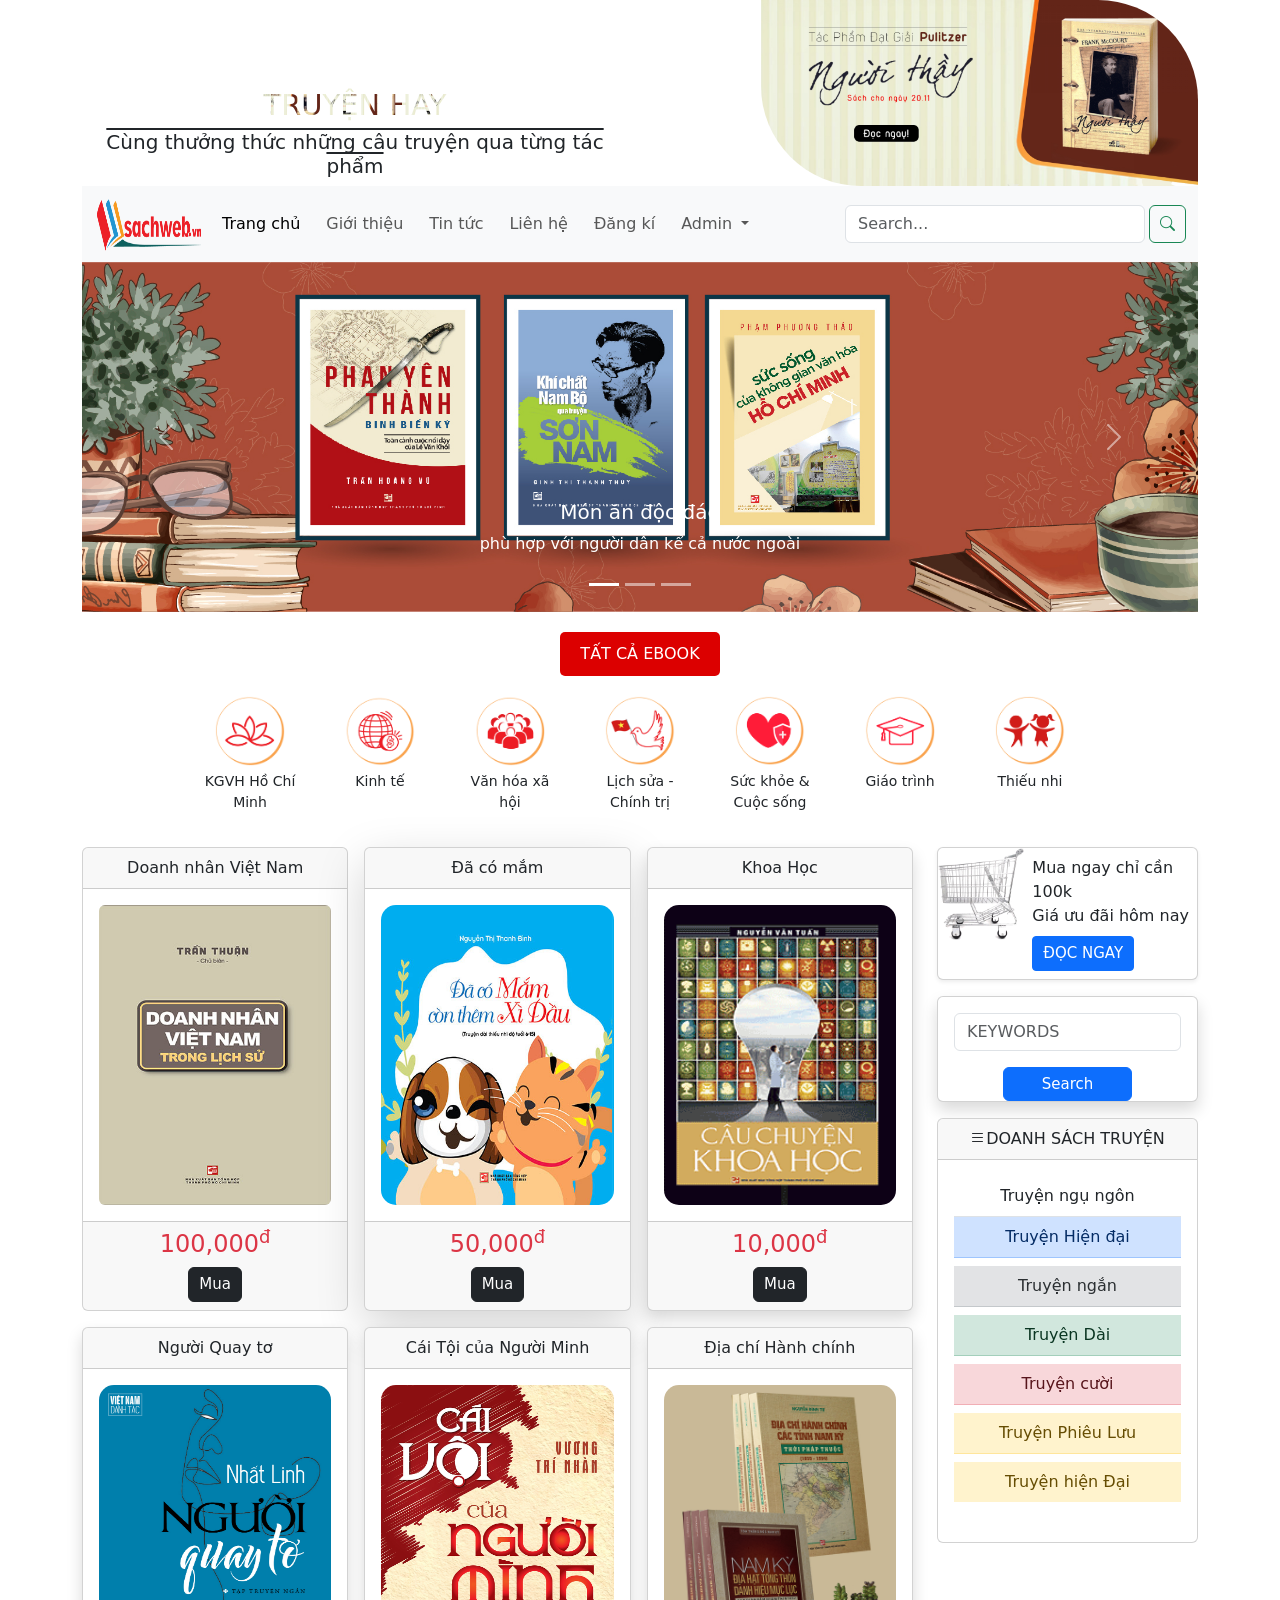
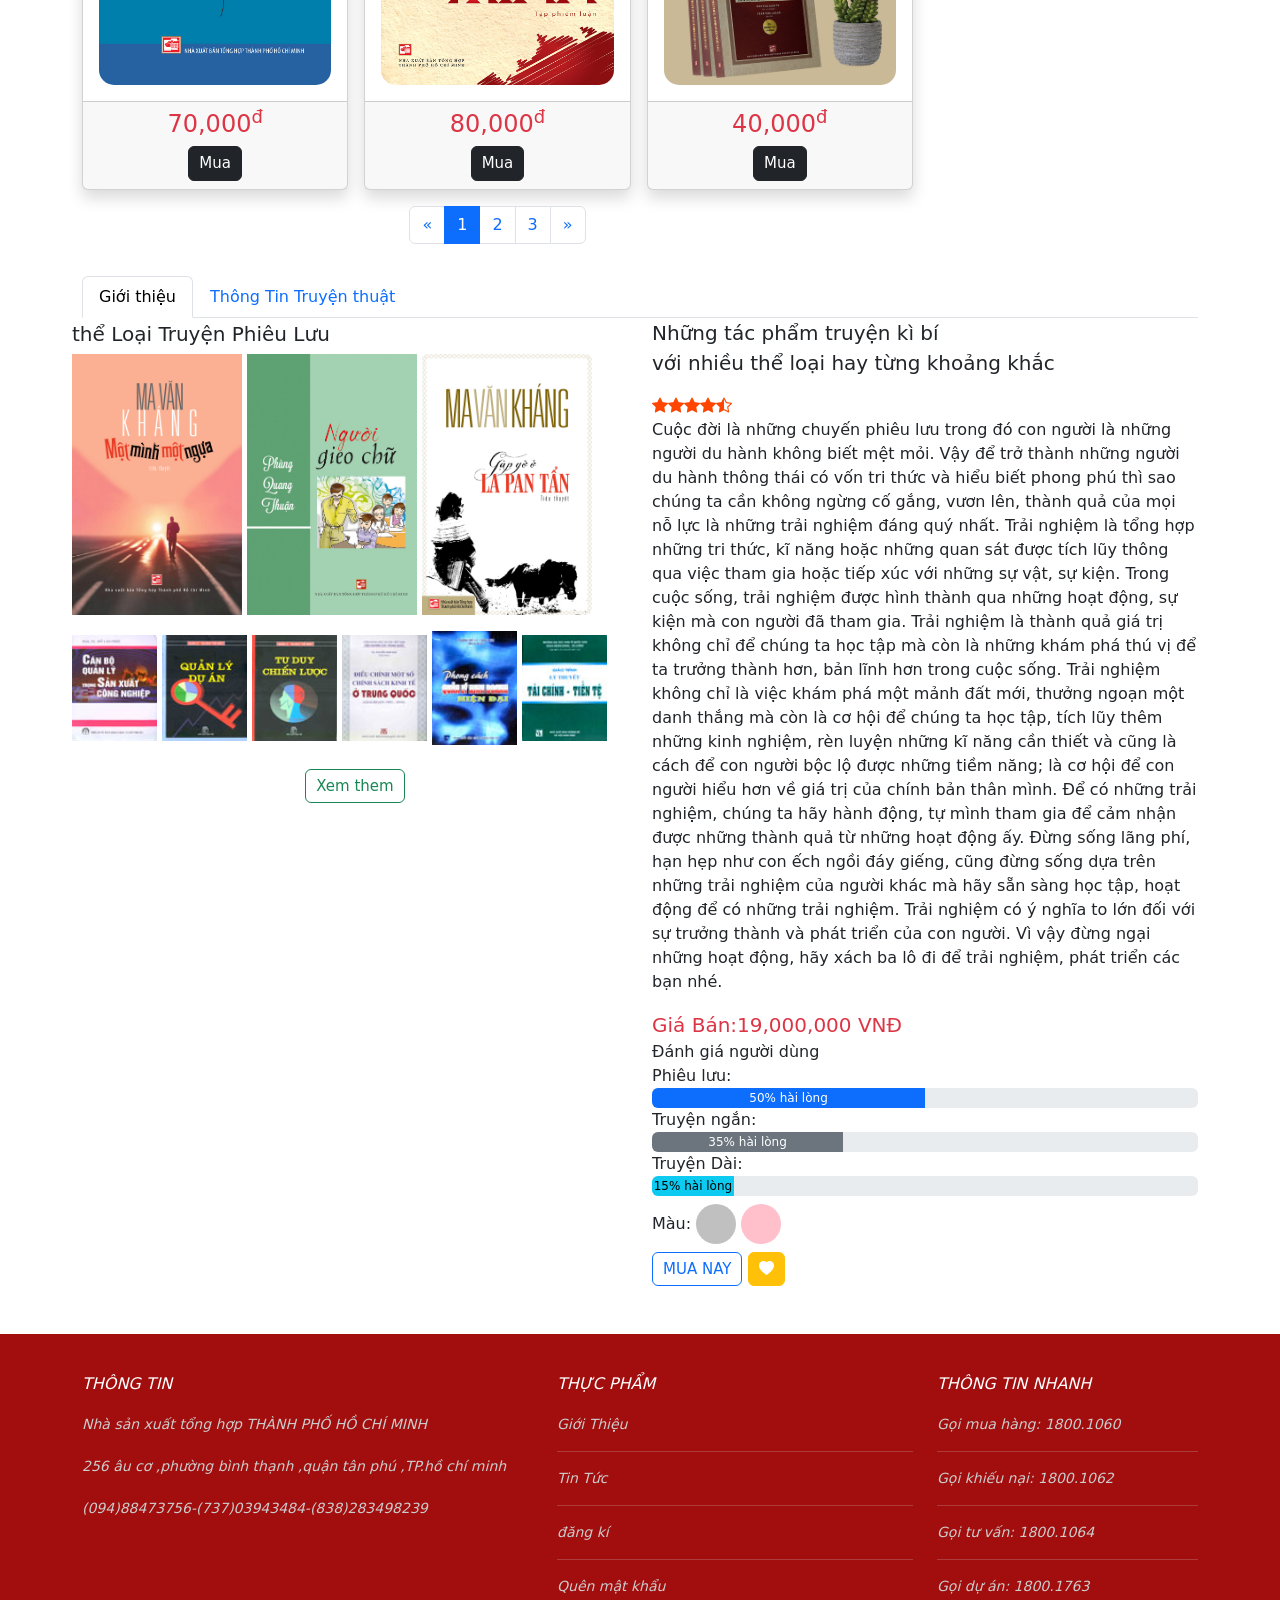
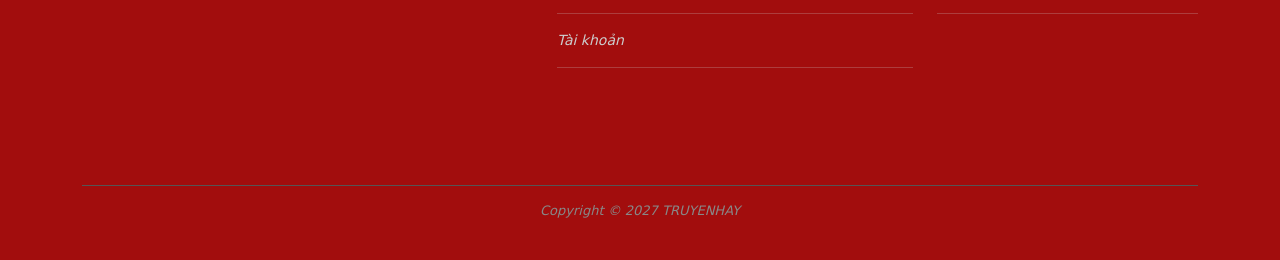
<file: namda/namda.html>
<!DOCTYPE html>
<html lang="en">

<head>
    <meta charset="UTF-8">
    <meta name="viewport" content="width=device-width, initial-scale=1.0">
    <title>lab 2</title>
    <link href="https://cdn.jsdelivr.net/npm/bootstrap@5.3.8/dist/css/bootstrap.min.css" rel="stylesheet"
        integrity="sha384-sRIl4kxILFvY47J16cr9ZwB07vP4J8+LH7qKQnuqkuIAvNWLzeN8tE5YBujZqJLB" crossorigin="anonymous">
    <script src="https://cdn.jsdelivr.net/npm/bootstrap@5.3.8/dist/js/bootstrap.bundle.min.js"
        integrity="sha384-FKyoEForCGlyvwx9Hj09JcYn3nv7wiPVlz7YYwJrWVcXK/BmnVDxM+D2scQbITxI"
        crossorigin="anonymous"></script>
    <link rel="stylesheet" href="https://cdn.jsdelivr.net/npm/bootstrap-icons@1.13.1/font/bootstrap-icons.min.css">
    <style>
        header h1 {
            font-size: 29px;
            background: url(banner.png);
            background-size: contain;
            color: transparent;
            background-clip: text;
        }

        header h5 {
            text-decoration: overline;
        }

        header img {
            border-radius: 0 100px 0;
        }

        .card img {
            transition: transform .3s;
        }

        .card img:hover {
            transform: translateY(5px);
        }

        /* chỉnh slide nhỏ lại */
        .carousel-inner img {
            height: 350px;
            object-fit: cover;
            width: 100%;

        }

        #carouselExampleCaptions {
            width: 100%;
            /* chiếm full ngang */
            margin: 0 auto 20px;

        }

        .footer {
            background: #A20D0D;
            color: #ccc;
            padding: 40px 0;
            font-size: 14px;
            width: 100%;
        }

        .footer h5 {
            color: #fff;
            font-size: 16px;
            margin-bottom: 20px;
        }

        .footer a {
            color: #ccc;
            text-decoration: none;
        }

        .footer a:hover {
            color: #fff;
            text-decoration: underline;
        }

        .footer-bottom {
            border-top: 1px solid #555;
            padding-top: 15px;
            margin-top: 20px;
            text-align: center;
            font-size: 13px;
            color: #888;
        }

        .category-container {
            display: flex;
            flex-direction: column;
            align-items: center;
            gap: 10px;
        }

        .category-wrapper {
            display: flex;
            flex-wrap: wrap;
            justify-content: center;
            gap: 10px;
            width: 100%;
        }

        .category-item {
            display: flex;
            flex-direction: column;
            align-items: center;
            text-align: center;
            padding: 10px;
            border-radius: 8px;
            transition: transform 0.3s;
            cursor: pointer;
            width: 120px;
        }

        .category-item img {
            width: 70px;
            height: 70px;
            object-fit: cover;
        }

        .category-item p {
            margin: 5px 0 0;
            font-size: 14px;
        }

        .category-item:hover {
            background: #ddd;
        }

        form.d-flex input {
            width: 300px;
        }

        .navbar-nav .nav-link,
        .btn {
            white-space: nowrap;
        }

        .btn {
            padding: 5px 10px;
            font-size: 15px;
        }

        .navbar-nav {
            gap: 10px;

        }

        .card-body img {
            height: 300px;
        }

        iframe {
            width: 100%;
            height: 200px;
        }
    </style>
</head>

<body>
    <div class="container-lg">
        <!-- header -->
        <header class="row">
            <div class="col-md-6 d-flex align-items-end" style="text-align: center;">
                <div>
                    <h1> TRUYỆN HAY </h1>
                    <h5>Cùng thưởng thức những câu truyện qua từng tác phẩm</h5>
                </div>
            </div>
            <div class="col-md-6" style="text-align: right;">
                <img width="80%" src="banner.png" alt="hinh">
            </div>
        </header>
        <nav class="navbar navbar-expand-lg bg-body-tertiary">
            <div class="container-fluid">
                <img src="image/logosw.png" alt="Bootstrap" width="120" height="60">
                <button class="navbar-toggler" type="button" data-bs-toggle="collapse"
                    data-bs-target="#navbarSupportedContent" aria-controls="navbarSupportedContent"
                    aria-expanded="false" aria-label="Toggle navigation">
                    <span class="navbar-toggler-icon"></span>
                </button>
                <div class="collapse navbar-collapse" id="navbarSupportedContent">
                    <ul class="navbar-nav me-auto mb-2 mb-lg-0">
                        <li class="nav-item">
                            <a class="nav-link active" aria-current="page" href="#">Trang chủ</a>
                        </li>
                        <li class="nav-item">
                            <a class="nav-link" href="#">Giới thiệu </a>
                        </li>
                        <li class="nav-item">
                            <a class="nav-link" href="#">Tin tức </a>
                        </li>
                        <li class="nav-item">
                            <a class="nav-link" href="#">Liên hệ </a>
                        </li>

                        <li class="nav-item">
                            <a class="nav-link" href="#">Đăng kí</a>
                        </li>
                        <li class="nav-item dropdown">
                            <a class="nav-link dropdown-toggle" href="#" role="button" data-bs-toggle="dropdown"
                                aria-expanded="false">
                                Admin
                            </a>
                            <ul class="dropdown-menu">
                                <li><a class="dropdown-item" href="#">Đăng nhập </a></li>
                                <li><a class="dropdown-item" href="#">Đăng xuất</a></li>
                            </ul>
                        </li>

                    </ul>
                    <form class="d-flex flex-wrap my-2 my-lg-0" role="search">
                        <input class="form-control me-0 flex-grow-10" type="search" placeholder="Search..."
                            aria-label="Search">
                        <button class="btn btn-outline-success mt-2 mt-sm-0 ms-1" type="submit"><i class="bi bi-search"></i></button>
                    </form>

                </div>
            </div>
        </nav>

        <!-- slide -->
        <div id="carouselExampleCaptions" class="carousel slide">
            <div class="carousel-indicators">
                <button type="button" data-bs-target="#carouselExampleCaptions" data-bs-slide-to="0" class="active"
                    aria-current="true" aria-label="Slide 1"></button>
                <button type="button" data-bs-target="#carouselExampleCaptions" data-bs-slide-to="1"
                    aria-label="Slide 2"></button>
                <button type="button" data-bs-target="#carouselExampleCaptions" data-bs-slide-to="2"
                    aria-label="Slide 3"></button>
            </div>
            <div class="carousel-inner">
                <div class="carousel-item active">
                    <img src="image/carousel1.jpg" class="d-block w-100" alt="hinh">
                    <div class="carousel-caption d-none d-md-block">
                        <h5>Món ăn độc đáo</h5>
                        <p>phù hợp với người dân kể cả nước ngoài</p>
                    </div>
                </div>
                <div class="carousel-item">
                    <img src="image/carousel2.jpg" class="d-block w-100" alt="hinh">
                    <div class="carousel-caption d-none d-md-block">
                        <h5>Tạo nên nét văn hóa</h5>
                        <p>Món ăn giúp lan tỏ tình yêu người đầu bếp đến tất cả mọi người</p>
                    </div>
                </div>
                <div class="carousel-item">
                    <img src="image/carousel3.jpg" class="d-block w-100" alt="hinh">
                    <div class="carousel-caption d-none d-md-block">
                        <h5>Nét đặc chưng của món ăn</h5>
                        <p>Món ăn giúp gia đình hòa chung một không khí </p>
                    </div>
                </div>
            </div>
            <button class="carousel-control-prev" type="button" data-bs-target="#carouselExampleCaptions"
                data-bs-slide="prev">
                <span class="carousel-control-prev-icon" aria-hidden="true"></span>
                <span class="visually-hidden">Previous</span>
            </button>
            <button class="carousel-control-next" type="button" data-bs-target="#carouselExampleCaptions"
                data-bs-slide="next">
                <span class="carousel-control-next-icon" aria-hidden="true"></span>
                <span class="visually-hidden">Next</span>
            </button>
        </div>
        <div class="mt-3 category-container">
            <span
                style="background-color: #DC0000; padding: 10px 20px; font-size: 16px; color: white; border-radius: 5px;">TẤT
                CẢ EBOOK</span>
            <div class="category-wrapper">
                <div class="category-item">
                    <img width="60%" src="image/danhmuc1.png" alt="">
                    <p>KGVH
                        Hồ Chí Minh
                    </p>
                </div>

                <div class="category-item">
                    <img width="60%" src="image/danhmuc2.png" alt="">
                    <p>Kinh tế</p>
                </div>

                <div class="category-item">
                    <img width="60%" src="image/danhmuc3.png" alt="">
                    <p>Văn hóa
                        xã hội</p>
                </div>

                <div class="category-item">
                    <img width="60%" src="image/danhmuc4.png" alt="">
                    <p>Lịch sửa - Chính trị
                    </p>
                </div>

                <div class="category-item">
                    <img width="60%" src="image/danhmuc5.png" alt="">
                    <p>Sức khỏe
                        & Cuộc sống
                    </p>
                </div>

                <div class="category-item">
                    <img width="60%" src="image/danhmuc6.png" alt="">
                    <p>Giáo trình
                    </p>
                </div>

                <div class="category-item">
                    <img width="60%" src="image/danhmuc7.png" alt="">
                    <p>Thiếu nhi
                    </p>
                </div>
            </div>
        </div>

        <!-- body -->
        <main class="row mt-4">
            <!-- sản phẩm -->
            <section class="col-12 col-md-8 col-lg-9">
                <div class="row g-3">
                    <!-- mỗi sản phẩm -->
                    <div class="col-lg-4 col-md-6 ">
                        <div class="card h-100 text-center">
                            <div class="card-header">Doanh nhân Việt Nam</div>
                            <div class="card-body">
                                <img style="border-radius: 15px;" width="100%" src="image/ebooknb1.jpg" alt="hinh"
                                    class="card-img-top img-fluid rounded">
                            </div>
                            <div class="card-footer">
                                <h4 class="text-danger">100,000<sup>đ</sup></h4>
                                <a href="" class="btn btn-dark ">Mua</a>
                            </div>
                        </div>
                    </div>
                    <!-- 1 sản phẩm -->
                    <div class="col-lg-4 col-md-6">
                        <div class="card shadow-lg text-center">
                            <div class="card-header">Đã có mắm</div>
                            <div class="card-body">
                                <img style="border-radius: 15px;" width="100%" src="image/ebooknb2.jpg" alt="hinh">
                            </div>
                            <div class="card-footer">
                                <h4 class="text-danger">50,000<sup>đ</sup></h4>
                                <a href="" class="btn btn-dark">Mua</a>
                            </div>
                        </div>
                    </div>
                    <!-- 1 sản phẩm -->
                    <div class="col-lg-4 col-md-6">
                        <div class="card shadow text-center">
                            <div class="card-header">Khoa Học</div>
                            <div class="card-body">
                                <img style="border-radius: 15px;" width="100%" src="image/ebooknb3.jpg" alt="hinh">
                            </div>
                            <div class="card-footer">
                                <h4 class="text-danger">10,000<sup>đ</sup></h4>
                                <a href="" class="btn btn-dark">Mua</a>
                            </div>
                        </div>
                    </div>
                    <!-- 1 sản phẩm -->
                    <div class="col-lg-4 col-md-6">
                        <div class="card shadow text-center">
                            <div class="card-header">Người Quay tơ</div>
                            <div class="card-body">
                                <img style="border-radius: 15px;" width="100%" src="image/ebooknb4.jpg" alt="hinh">
                            </div>
                            <div class="card-footer">
                                <h4 class="text-danger">70,000<sup>đ</sup></h4>
                                <a href="" class="btn btn-dark">Mua</a>
                            </div>
                        </div>
                    </div>
                    <!-- 1 sản phẩm -->
                    <div class="col-lg-4 col-md-6">
                        <div class="card shadow text-center">
                            <div class="card-header">Cái Tội của Người Minh</div>
                            <div class="card-body">
                                <img style="border-radius: 15px;" width="100%" src="image/ebooknb5.jpg" alt="hinh">
                            </div>
                            <div class="card-footer">
                                <h4 class="text-danger">80,000<sup>đ</sup></h4>
                                <a href="" class="btn btn-dark">Mua</a>
                            </div>
                        </div>
                    </div>
                    <!-- 1 sản phẩm -->
                    <div class="col-lg-4 col-md-6">
                        <div class="card shadow text-center">
                            <div class="card-header">Địa chí Hành chính</div>
                            <div class="card-body">
                                <img style="border-radius: 15px;" width="100%" src="image/ebookcompo1.jpg" alt="hinh">
                            </div>
                            <div class="card-footer">
                                <h4 class="text-danger">40,000<sup>đ</sup></h4>
                                <a href="" class="btn btn-dark">Mua</a>
                            </div>
                        </div>
                    </div>
                </div>
                <nav class="text-center mt-3" aria-label="Page navigation example ">
                    <ul class="pagination justify-content-center">
                        <li class="page-item">
                            <a class="page-link" href="#" aria-label="Previous">
                                <span aria-hidden="true">&laquo;</span>
                            </a>
                        </li>
                        <li class="page-item"><a class="page-link active" href="#">1</a></li>
                        <li class="page-item"><a class="page-link" href="#">2</a></li>
                        <li class="page-item"><a class="page-link" href="#">3</a></li>
                        <li class="page-item">
                            <a class="page-link" href="#" aria-label="Next">
                                <span aria-hidden="true">&raquo;</span>
                            </a>
                        </li>
                    </ul>
                </nav>
            </section>
            <!-- phan ben phai -->
            <aside class="col-12 col-md-4 col-lg-3 mt-4 mt-md-0">
                <div class="card mb-3 shadow-sm">
                    <div class="row g-0">
                        <div class="col-4 text-center">
                            <img src="image/shoppingcart.gif" class="img-fluid rounded-start">
                        </div>
                        <div class="col-8">
                            <div class="card-body p-2">
                                Mua ngay chỉ cần 100k<br>
                                <p class="mb-2">Giá ưu đãi hôm nay</p>
                                <a href="#" class="btn btn-primary btn-sm">ĐỌC NGAY</a>
                            </div>
                        </div>
                    </div>
                </div>
                <div class="card shadow mb-3">
                    <div class="card-body">
                        <input type="text" class="form-control" placeholder="KEYWORDS">
                    </div>
                    <a href="" class="btn btn-primary w-50 mx-auto">Search</a>
                </div>
                <div class="card">
                    <div class="card-header text-center">
                        <div class="bi bi-list">DOANH SÁCH TRUYỆN</div>
                    </div>
                    <div class="card-body text-center mb-2  ">
                        <div class="list-group list-group-flush mb-2 ">
                            <a href="#" class="list-group-item list-group-item-action">
                                Truyện ngụ ngôn </a>

                            <a href="#" class="list-group-item list-group-item-action list-group-item-primary mb-2">
                                Truyện Hiện đại</a>
                            <a href="#"
                                class="list-group-item list-group-item-action list-group-item-secondary mb-2">Truyện
                                ngắn

                            </a>
                            <a href="#"
                                class="list-group-item list-group-item-action list-group-item-success mb-2">Truyện Dài
                            </a>
                            <a href="#"
                                class="list-group-item list-group-item-action list-group-item-danger mb-2">Truyện cười
                            </a>
                            <a href="#"
                                class="list-group-item list-group-item-action list-group-item-warning mb-2">Truyện Phiêu
                                Lưu
                            </a>
                            <a href="#"
                                class="list-group-item list-group-item-action list-group-item-warning mb-2">Truyện hiện
                                Đại
                            </a>
                        </div>
                    </div>
                </div>

            </aside>
        </main>

        <div class="mt-3">
            <nav>
                <div class="nav nav-tabs" id="nav-tab" role="tablist">
                    <button class="nav-link active" id="nav-home-tab" data-bs-toggle="tab" data-bs-target="#nav-home"
                        type="button" role="tab" aria-controls="nav-home" aria-selected="true">Giới thiệu</button>
                    <button class="nav-link" id="nav-profile-tab" data-bs-toggle="tab" data-bs-target="#nav-profile"
                        type="button" role="tab" aria-controls="nav-profile" aria-selected="false">Thông Tin Truyện
                        thuật</button>

                </div>
            </nav>
            <div class="tab-content" id="nav-tabContent">
                <!-- 1 -->
                <div class="tab-pane fade show active" id="nav-home" role="tabpanel" aria-labelledby="nav-home-tab"
                    tabindex="0">
                    <div class="row">
                        <!-- phan hinh -->
                        <div class="col-md-6 g-1">
                            <h5>thể Loại Truyện Phiêu Lưu</h5>
                            <img width="30%" src="image/ebooksph1.jpg" alt="">
                            <img width="30%" src="image/ebooksph2.jpg" alt="">
                            <img width="30%" src="image/ebooksph3.jpg" alt="">
                            <div class="mt-3">
                                <img width="15%" src="image/KT0001.jpg" alt="">
                                <img width="15%" src="image/KT0002.jpg" alt="">
                                <img width="15%" src="image/KT0003.jpg" alt="">
                                <img width="15%" src="image/KT0004.jpg" alt="">
                                <img width="15%" src="image/KT0005.jpg" alt="">
                                <img width="15%" src="image/KT0006.jpg" alt="">
                            </div>
                            <!-- doan muon dau vao -->
                            <div id="chitiet" class="collapse">
                                <h5>Thể Loại Truyện Ngắn</h5>
                                <img src="image/TH001.jpg" alt="">
                                <img src="image/TH002.jpg" alt="">
                                <img src="image/TH003.jpg" alt="">
                                <img src="image/TH004.jpg" alt="">
                            </div>
                            <div id="chitiet" class="collapse">
                                <h5>Thể Loại Truyện dài</h5>
                                <img src="image/TH005.jpg" alt="">
                                <img src="image/TH006.jpg" alt="">
                                <img src="image/TH007.jpg" alt="">
                                <img src="image/TH008.jpg" alt="">
                            </div>
                            <div class="text-center">
                                <a href="#chitiet" class="btn btn-outline-success my-4 " data-bs-toggle="collapse"
                                    onclick="this.style.display='None'">Xem
                                    them</a>
                            </div>
                        </div>
                        <!-- phan chu -->
                        <div class="col-md-6">
                            <p class="fs-5">Những tác phẩm truyện kì bí<br>với nhiều thể loại hay từng khoảng khắc</p>
                            <div>
                                <i class="bi ti-star-fill" style="color:orangered"><i class="bi bi-star-fill"></i><i
                                        class="bi bi-star-fill"></i><i class="bi bi-star-fill"></i><i
                                        class="bi bi-star-fill"></i><i class="bi bi-star-half"></i>
                                </i>
                            </div>
                            <p>Cuộc đời là những chuyến phiêu lưu trong đó con người là những người du hành không biết
                                mệt mỏi. Vậy để trở thành những người du hành thông thái có vốn tri thức và hiểu biết
                                phong phú thì sao chúng ta cần không ngừng cố gắng, vươn lên, thành quả của mọi nỗ lực
                                là những trải nghiệm đáng quý nhất. Trải nghiệm là tổng hợp những tri thức, kĩ năng hoặc
                                những quan sát được tích lũy thông qua việc tham gia hoặc tiếp xúc với những sự vật, sự
                                kiện. Trong cuộc sống, trải nghiệm được hình thành qua những hoạt động, sự kiện mà con
                                người đã tham gia. Trải nghiệm là thành quả giá trị không chỉ để chúng ta học tập mà còn
                                là những khám phá thú vị để ta trưởng thành hơn, bản lĩnh hơn trong cuộc sống. Trải
                                nghiệm không chỉ là việc khám phá một mảnh đất mới, thưởng ngoạn một danh thắng mà còn
                                là cơ hội để chúng ta học tập, tích lũy thêm những kinh nghiệm, rèn luyện những kĩ năng
                                cần thiết và cũng là cách để con người bộc lộ được những tiềm năng; là cơ hội để con
                                người hiểu hơn về giá trị của chính bản thân mình. Để có những trải nghiệm, chúng ta hãy
                                hành động, tự mình tham gia để cảm nhận được những thành quả từ những hoạt động ấy. Đừng
                                sống lãng phí, hạn hẹp như con ếch ngồi đáy giếng, cũng đừng sống dựa trên những trải
                                nghiệm của người khác mà hãy sẵn sàng học tập, hoạt động để có những trải nghiệm. Trải
                                nghiệm có ý nghĩa to lớn đối với sự trưởng thành và phát triển của con người. Vì vậy
                                đừng ngại những hoạt động, hãy xách ba lô đi để trải nghiệm, phát triển các bạn nhé.</p>
                            <div class="text-danger fs-5 "> Giá Bán:19,000,000 VNĐ</div>
                            Đánh giá người dùng<br>
                            Phiêu lưu:
                            <div class="progress" style="height: 20px;">
                                <div class="progress-bar" style="width: 50%;">50% hài lòng
                                </div>
                            </div>
                            Truyện ngắn:
                            <div class="progress" style="height: 20px;">
                                <div class="progress-bar text-bg-secondary" style="width: 35%;">35% hài lòng
                                </div>
                            </div>
                            Truyện Dài:
                            <div class="progress" style="height: 20px;">
                                <div class="progress-bar text-bg-info" style="width: 15%;">15% hài lòng
                                </div>
                            </div>
                            <div class="mt-2">
                                Màu:
                                <a href="" class="btn rounded-circle "
                                    style="width: 40px; height: 40px; background-color:silver; "></a>
                                <a href="" class="btn rounded-circle "
                                    style="width: 40px; height: 40px; background-color:pink; "></a>
                                <br>
                                <div class="mt-2">
                                    <a href="" class="btn btn-outline-primary">MUA NAY</a>
                                    <a href="" class="btn btn-warning"><i class="bi bi-heart-fill"
                                            style="color: white;"></i></a>
                                </div>
                            </div>
                        </div>
                    </div>
                </div>

                <!-- 2 -->
                <div class="tab-pane fade  " id="nav-profile" role="tabpanel" aria-labelledby="nav-profile-tab"
                    tabindex="0">
                    <!-- thong tin 1 -->
                    <div class="row">
                        <div class="col-md-4 ">
                            <h5>Thông tin truyện </h5>
                            <img width="70%" style="border-radius: 10px;" class="shadow-lg" src="image/ebooknb1.jpg"
                                alt="hinh">
                            <div class="mt-3">
                                <b>Tác Giả:</b>Tần thuận<br>
                                <b>Nguồn :</b>Đô thị,Đam mỹ,Hài Hước<br>
                                <b>Trạng Thái:</b>full<br>
                            </div>
                        </div>
                        <div class="col-md-7 text-center">
                            <p class="mt-2 fs-3"><b>Doanh Nhân việt nam Trong Lịch sử</b></p>
                            <hr>
                            <div style="color: orangered;">
                                <i><i class="bi bi-star-fill "></i>
                                    <i class="bi bi-star-fill "></i>
                                    <i class="bi bi-star-fill "></i>
                                    <i class="bi bi-star-fill"></i>
                                    <i class="bi bi-star-fill"></i>
                                    <i class="bi bi-star-fill"></i>
                                    <i class="bi bi-star-fill"></i>
                                    <i class="bi bi-star-half"></i>
                                    <div class="" style="text-align: center; color: black;">
                                        <i>Đánh Giá <b>8,4</b>/10 từ <b>20 lượt</b></i>
                                    </div>
                            </div>
                            Nội dung chính:

                            Đây là một cuốn sách nghiên cứu lịch sử, ghi lại những doanh nhân tiêu biểu của Việt Nam qua
                            các thời kỳ lịch sử.
                            Tác phẩm không chỉ nói về thành tựu kinh tế mà còn đặt doanh nhân vào bối cảnh xã hội, chính
                            trị, và văn hóa của từng thời đại.
                            Sách có thể đề cập đến các nhân vật lịch sử như Bạch Thái Bưởi, Trịnh Văn Bô, Lương Văn
                            Can... - những người được xem là biểu tượng doanh nhân trong quá khứ.
                            Mục đích:
                            Tôn vinh tinh thần doanh nhân Việt qua lịch sử.
                            Giúp bạn đọc hiểu rõ vai trò của doanh nhân trong sự phát triển của đất nước.<br>
                            "Doanh nhân Việt Nam trong lịch sử" – <b>Chủ biên</b>: Trần Thuận
                        </div>
                    </div>
                    <nav class="text-center" aria-label="Page navigation example ">
                        <ul class="pagination justify-content-center">
                            <li class="page-item">
                                <a class="page-link" href="#" aria-label="Previous">
                                    <span aria-hidden="true">&laquo;</span>
                                </a>
                            </li>
                            <li class="page-item"><a class="page-link active" href="#">1</a></li>
                            <li class="page-item"><a class="page-link" href="#">2</a></li>
                            <li class="page-item"><a class="page-link" href="#">3</a></li>
                            <li class="page-item"><a class="page-link" href="#">4</a></li>
                            <li class="page-item"><a class="page-link" href="#">5</a></li>
                            <li class="page-item">
                                <a class="page-link" href="#" aria-label="Next">
                                    <span aria-hidden="true">&raquo;</span>
                                </a>
                            </li>
                        </ul>
                    </nav>

                </div>

            </div>


        </div>
    </div>
    <!-- footer -->
    <footer class=" footer mt-5">
        <div class="container">
            <div class="row">
                <div class="col-md-5 mb-4">
                    <h5>THÔNG TIN</h5>
                    <p>
                        Nhà sản xuất tổng hợp THÀNH PHỐ HỒ CHÍ MINH<br><br>
                        256 âu cơ ,phường bình thạnh ,quận tân phú ,TP.hồ chí minh<br><br>
                        (094)88473756-(737)03943484-(838)283498239
                    </p>
                    <iframe
                        src="https://www.google.com/maps/embed?pb=!1m18!1m12!1m3!1d3918.20379375608!2d106.6429733740887!3d10.872098757423652!2m3!1f0!2f0!3f0!3m2!1i1024!2i768!4f13.1!3m3!1m2!1s0x317529aab51568f5%3A0x4a4589cb3f0c6c6d!2zSOG7kyBixqFpIHbDtSB0csaw4budbmcgdG_huqNu!5e0!3m2!1svi!2s!4v1741663625473!5m2!1svi!2s"
                        width="600" height="450" style="border:0;" allowfullscreen="" loading="lazy"
                        referrerpolicy="no-referrer-when-downgrade"></iframe>
                </div>
                <div class="col-md-4 mb-4">
                    <h5>THỰC PHẨM</h5>
                    <ul class="list-unstyled">
                        <li><a href="#">Giới Thiệu </a></li>
                        <hr>
                        <li><a href="#">Tin Tức </a></li>
                        <hr>
                        <li><a href="#">đăng kí</a></li>
                        <hr>
                        <li><a href="#">Quên mật khẩu</a></li>
                        <hr>
                        <li><a href="#">Tài khoản</a></li>
                        <hr>
                    </ul>
                </div>
                <div class="col-md-3 mb-4">
                    <h5>THÔNG TIN NHANH</h5>
                    <ul class="list-unstyled">
                        <li>Gọi mua hàng: 1800.1060</li>
                        <hr>
                        <li>Gọi khiếu nại: 1800.1062</li>
                        <hr>
                        <li>Gọi tư vấn: 1800.1064</li>
                        <hr>
                        <li>Gọi dự án: 1800.1763</li>
                        <hr>
                    </ul>
                </div>
            </div>
            <div class="footer-bottom">Copyright © 2027 TRUYENHAY</div>
        </div>
    </footer>
</body>

</html>
</file>
